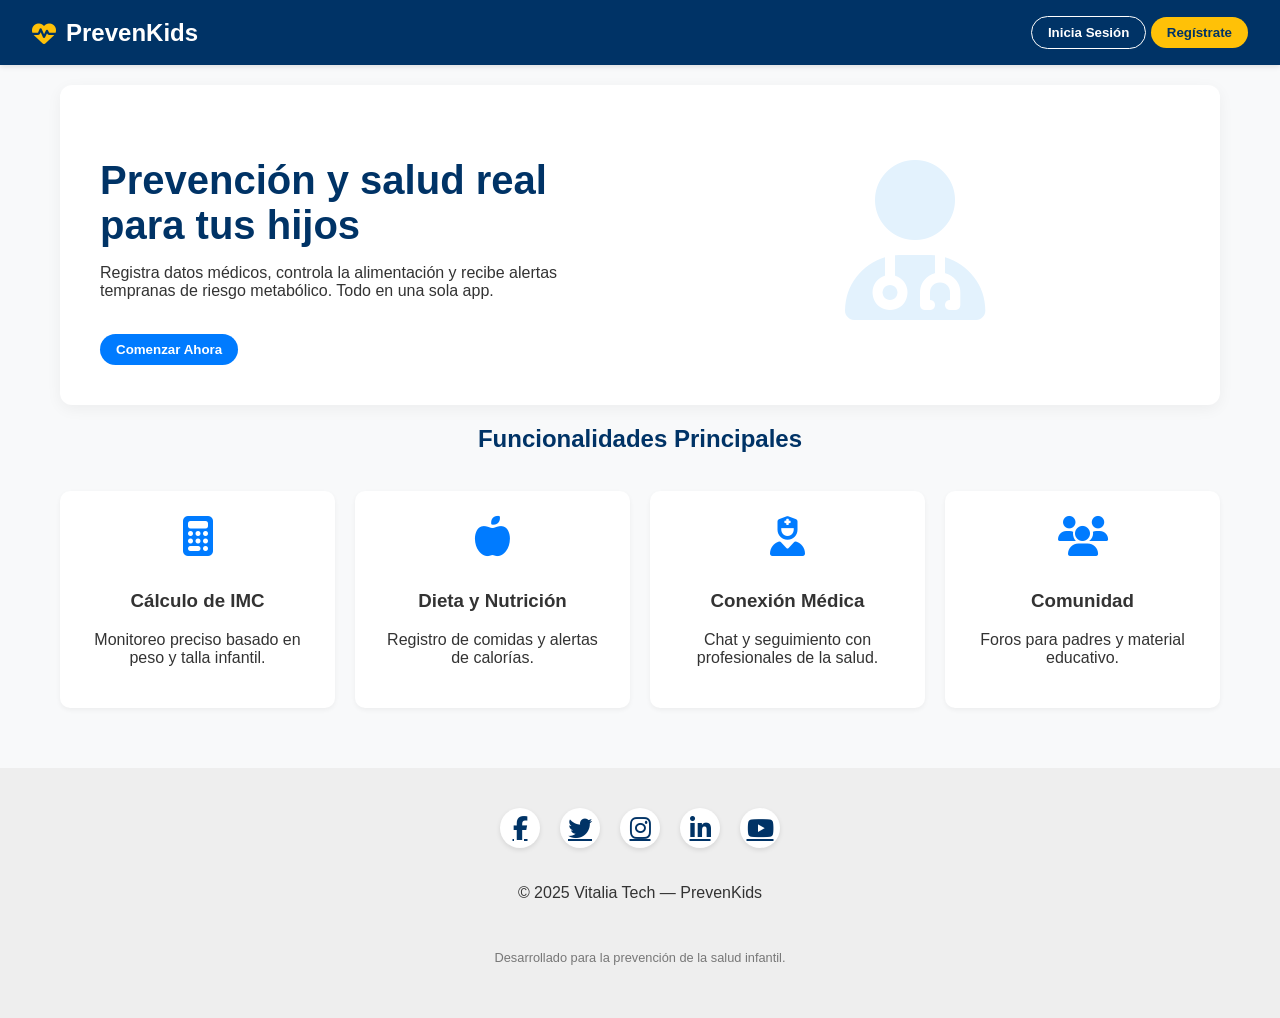
<file: index.html>
<!DOCTYPE html>
<html lang="es">
  <head>
    <meta charset="UTF-8" />
    <meta name="viewport" content="width=device-width, initial-scale=1.0" />
    <title>PrevenKids</title>
    <link rel="stylesheet" href="styles.css" />
    <link rel="stylesheet" href="https://cdnjs.cloudflare.com/ajax/libs/font-awesome/6.4.0/css/all.min.css">
  </head>
  <body>
    <body>
    <!-- NAVEGACIÓN -->
    <header>
        <div class="logo" onclick="app.navigate('landing')">
            <i class="fas fa-heartbeat"></i> PrevenKids
        </div>
        <nav id="main-nav">
            <!-- Los items del menú se inyectan via JS según el rol -->
        </nav>
        <div class="acciones" id="auth-buttons">
            <button onclick="app.navigate('login')" class="btn outline">Inicia Sesión</button>
            <button onclick="app.navigate('register')" class="btn amarillo">Regístrate</button>
        </div>
        <div class="acciones" id="user-profile" style="display: none;">
            <span id="user-name" style="margin-right: 15px; font-weight: bold;">Usuario</span>
            <button onclick="app.logout()" class="btn rojo">Salir</button>
        </div>
    </header>

    <main>
        <!-- VISTA: LANDING PAGE -->
        <section id="view-landing" class="view-section active">
            <div class="hero">
                <div class="texto">
                    <h1>Prevención y salud real para tus hijos</h1>
                    <p>Registra datos médicos, controla la alimentación y recibe alertas tempranas de riesgo metabólico. Todo en una sola app.</p>
                    <br>
                    <button onclick="app.navigate('register')" class="btn azul">Comenzar Ahora</button>
                </div>
                <div class="imagen">
                    <!-- Placeholder image con FontAwesome -->
                    <div style="font-size: 10rem; color: var(--light-blue);"><i class="fas fa-user-md"></i></div>
                </div>
            </div>

            <h2 style="text-align: center; color: var(--primary-blue);">Funcionalidades Principales</h2>
            <br>
            <div class="features-grid">
                <div class="feature-card">
                    <i class="fas fa-calculator"></i>
                    <h3>Cálculo de IMC</h3>
                    <p>Monitoreo preciso basado en peso y talla infantil.</p>
                </div>
                <div class="feature-card">
                    <i class="fas fa-apple-alt"></i>
                    <h3>Dieta y Nutrición</h3>
                    <p>Registro de comidas y alertas de calorías.</p>
                </div>
                <div class="feature-card">
                    <i class="fas fa-user-nurse"></i>
                    <h3>Conexión Médica</h3>
                    <p>Chat y seguimiento con profesionales de la salud.</p>
                </div>
                <div class="feature-card">
                    <i class="fas fa-users"></i>
                    <h3>Comunidad</h3>
                    <p>Foros para padres y material educativo.</p>
                </div>
            </div>
        </section>

        <!-- VISTA: REGISTRO / LOGIN (US01, US02, US03) -->
        <section id="view-auth" class="view-section">
            <div class="auth-container">
                <h2 id="auth-title" style="text-align: center; color: var(--primary-blue);">Registro de Usuario</h2>
                <form id="auth-form" onsubmit="app.handleAuth(event)">
                    <div class="form-group">
                        <label>Tipo de Usuario</label>
                        <select id="user-role" required>
                            <option value="parent">Padre o Cuidador</option>
                            <option value="professional">Profesional de Salud</option>
                            <option value="authority">Autoridad de Salud</option>
                        </select>
                    </div>
                    <div class="form-group">
                        <label>Nombre Completo</label>
                        <input type="text" id="auth-name" required placeholder="Ej: Juan Pérez">
                    </div>
                    <div class="form-group">
                        <label>Correo Electrónico</label>
                        <input type="email" required placeholder="correo@ejemplo.com">
                    </div>
                    <div class="form-group">
                        <label>Contraseña</label>
                        <input type="password" required>
                    </div>
                    <button type="submit" class="btn azul" style="width: 100%;">Ingresar</button>
                </form>
                <p style="text-align: center; margin-top: 15px; font-size: 0.9rem;">
                    Al registrarte aceptas nuestros términos y condiciones.
                </p>
            </div>
        </section>

        <!-- VISTA: DASHBOARD PADRE (US05, US06, US14, etc.) -->
        <section id="view-dashboard-parent" class="view-section">
            <div class="dashboard-header">
                <h2>Hola, <span class="parent-name">Papá/Mamá</span></h2>
                <div>
                    <button class="btn amarillo" onclick="app.showModal('modal-imc')"><i class="fas fa-calculator"></i> Medir IMC</button>
                    <button class="btn verde" onclick="app.showModal('modal-meal')"><i class="fas fa-utensils"></i> Registrar Comida</button>
                </div>
            </div>

            <!-- Alertas (US07, US10, US13, US30) -->
            <div id="alerts-container">
                <div class="notification">
                    <i class="fas fa-exclamation-circle"></i> <strong>Alerta:</strong> Se detectó poca actividad física en los últimos 3 días (US13). ¡Salgan a caminar!
                </div>
            </div>

            <div class="stats-grid">
                <div class="stat-card" style="border-color: var(--secondary-blue);">
                    <h3>IMC Actual</h3>
                    <div class="value">21.5</div>
                    <small style="color: var(--success);">Peso Saludable</small>
                </div>
                <div class="stat-card" style="border-color: var(--success);">
                    <h3>Actividad Semanal</h3>
                    <div class="value">120 min</div>
                    <small>Meta: 150 min</small>
                </div>
                <div class="stat-card" style="border-color: var(--warning);">
                    <h3>Agua Hoy</h3>
                    <div class="value">4 Vasos</div>
                    <small>Falta hidratación (US30)</small>
                </div>
                <div class="stat-card" style="border-color: var(--danger);">
                    <h3>Sueño</h3>
                    <div class="value">7 hrs</div>
                    <small>Recomendado: 9 hrs</small>
                </div>
            </div>

            <div class="dashboard-main">
                <div class="left-col">
                    <div class="panel">
                        <div class="panel-header">
                            <h3><i class="fas fa-chart-line"></i> Progreso Semanal (US14)</h3>
                            <button class="btn outline" style="color:var(--primary-blue); border:1px solid #ddd;">Ver Detalle</button>
                        </div>
                        <div style="height: 200px; background: #f8f9fa; display: flex; align-items: flex-end; justify-content: space-around; padding: 10px;">
                            <!-- Gráfica simulada -->
                            <div style="width: 30px; height: 60%; background: var(--secondary-blue);" title="Lun"></div>
                            <div style="width: 30px; height: 80%; background: var(--secondary-blue);" title="Mar"></div>
                            <div style="width: 30px; height: 40%; background: var(--secondary-blue);" title="Mie"></div>
                            <div style="width: 30px; height: 90%; background: var(--secondary-blue);" title="Jue"></div>
                            <div style="width: 30px; height: 70%; background: var(--secondary-blue);" title="Vie"></div>
                        </div>
                    </div>

                    <div class="panel">
                        <div class="panel-header">
                            <h3><i class="fas fa-lightbulb"></i> Recomendaciones (US08, US11)</h3>
                        </div>
                        <ul style="list-style: none; padding: 0;">
                            <li style="padding: 10px; border-bottom: 1px solid #eee;">
                                <i class="fas fa-apple-alt" style="color: var(--success);"></i> <strong>Nutrición:</strong> Incluye más fibra en el desayuno para mejorar la digestión.
                            </li>
                            <li style="padding: 10px; border-bottom: 1px solid #eee;">
                                <i class="fas fa-running" style="color: var(--secondary-blue);"></i> <strong>Ejercicio:</strong> Prueba una rutina de 20 min de baile hoy. (US15)
                            </li>
                        </ul>
                    </div>
                </div>

                <div class="right-col">
                    <div class="panel">
                        <div class="panel-header">
                            <h3><i class="fas fa-comments"></i> Chat Médico (US18)</h3>
                        </div>
                        <div style="height: 200px; overflow-y: auto; border: 1px solid #eee; padding: 10px; margin-bottom: 10px;">
                            <p><strong>Dr. Silva:</strong> Hola, ¿cómo sigue del dolor de estómago?</p>
                            <p style="text-align: right; color: var(--secondary-blue);">Mucho mejor, gracias.</p>
                        </div>
                        <div style="display: flex; gap: 5px;">
                            <input type="text" placeholder="Escribe..." style="flex:1; padding: 5px;">
                            <button class="btn azul"><i class="fas fa-paper-plane"></i></button>
                        </div>
                    </div>

                    <div class="panel">
                        <h3>Acciones Rápidas</h3>
                        <div style="display: flex; flex-direction: column; gap: 10px; margin-top: 15px;">
                            <button class="btn outline" style="color: #333; border: 1px solid #ccc; text-align: left;" onclick="alert('Descargando PDF... (US29)')"><i class="fas fa-file-pdf"></i> Descargar Reportes</button>
                            <button class="btn outline" style="color: #333; border: 1px solid #ccc; text-align: left;" onclick="app.navigate('forum')"><i class="fas fa-users"></i> Ir a Foros (US04)</button>
                            <button class="btn outline" style="color: #333; border: 1px solid #ccc; text-align: left;" onclick="app.navigate('videos')"><i class="fas fa-video"></i> Videos Educativos (US17)</button>
                        </div>
                    </div>
                </div>
            </div>
        </section>

        <!-- VISTA: DASHBOARD PROFESIONAL (US19, US35, US36) -->
        <section id="view-dashboard-pro" class="view-section">
            <div class="dashboard-header">
                <h2>Panel Clínico - Dr. <span class="pro-name">Médico</span></h2>
                <button class="btn azul"><i class="fas fa-user-plus"></i> Registrar Paciente (US36)</button>
            </div>

            <div class="panel">
                <div class="panel-header">
                    <h3>Pacientes Asignados</h3>
                    <div>
                        <label>Filtrar por Riesgo (US35): </label>
                        <select onchange="app.filterPatients(this.value)">
                            <option value="all">Todos</option>
                            <option value="alto">Alto</option>
                            <option value="medio">Medio</option>
                        </select>
                    </div>
                </div>
                <table class="patient-table">
                    <thead>
                        <tr>
                            <th>Nombre</th>
                            <th>Edad</th>
                            <th>IMC</th>
                            <th>Riesgo</th>
                            <th>Acciones</th>
                        </tr>
                    </thead>
                    <tbody id="patient-list">
                        <!-- JS Populate -->
                    </tbody>
                </table>
            </div>
        </section>
        
        <!-- VISTA: FOROS (US04) -->
        <section id="view-forum" class="view-section">
            <h2>Foro de Padres</h2>
            <button class="btn azul" onclick="app.navigate('dashboard-parent')" style="margin-bottom: 20px;">Volver al Dashboard</button>
            
            <div class="post panel">
                <div class="post-header">
                    <div class="avatar">JP</div>
                    <div>
                        <strong>Juan Pérez</strong>
                        <small style="display:block; color: gray;">Hace 2 horas</small>
                    </div>
                </div>
                <p>¿Alguien tiene recomendaciones para loncheras saludables? Mi hijo se aburre de las frutas.</p>
                <div style="margin-top: 10px; border-top: 1px solid #eee; padding-top: 10px;">
                    <small><i class="fas fa-comment"></i> 3 Respuestas</small>
                </div>
            </div>
            
            <div class="post panel">
                <div class="post-header">
                    <div class="avatar" style="background: #ffccbc;">MA</div>
                    <div>
                        <strong>María Aguilar</strong>
                        <small style="display:block; color: gray;">Ayer</small>
                    </div>
                </div>
                <p>Comparto esta receta de pancakes de avena, ¡a mis hijos les encantó!</p>
            </div>
        </section>

        <!-- VISTA: VIDEOS (US17, US37) -->
        <section id="view-videos" class="view-section">
            <h2>Biblioteca Educativa</h2>
            <button class="btn azul" onclick="app.navigate('dashboard-parent')" style="margin-bottom: 20px;">Volver</button>
            <div class="features-grid">
                <div class="feature-card">
                    <div style="height: 120px; background: #ddd; margin-bottom: 10px; display: flex; align-items: center; justify-content: center;">
                        <i class="fas fa-play-circle" style="font-size: 3rem; color: #666;"></i>
                    </div>
                    <h4>Importancia del Desayuno</h4>
                    <button class="btn outline" style="color:var(--primary-blue); margin-top:10px;">Ver Video</button>
                    <button class="btn outline" style="color:var(--accent-yellow);"><i class="fas fa-star"></i></button>
                </div>
                <div class="feature-card">
                    <div style="height: 120px; background: #ddd; margin-bottom: 10px; display: flex; align-items: center; justify-content: center;">
                        <i class="fas fa-play-circle" style="font-size: 3rem; color: #666;"></i>
                    </div>
                    <h4>Ejercicios en Casa</h4>
                    <button class="btn outline" style="color:var(--primary-blue); margin-top:10px;">Ver Video</button>
                    <button class="btn outline" style="color:var(--accent-yellow);"><i class="fas fa-star"></i></button>
                </div>
            </div>
        </section>

    </main>

    <!-- FOOTER CON REDES SOCIALES (REQUERIDO) -->
    <footer>
        <div class="footer-content">
            <div class="social-icons">
                <a href="#" title="Facebook"><i class="fab fa-facebook-f"></i></a>
                <a href="#" title="Twitter"><i class="fab fa-twitter"></i></a>
                <a href="#" title="Instagram"><i class="fab fa-instagram"></i></a>
                <a href="#" title="LinkedIn"><i class="fab fa-linkedin-in"></i></a>
                <a href="#" title="YouTube"><i class="fab fa-youtube"></i></a>
            </div>
            <p>© 2025 Vitalia Tech — PrevenKids</p>
            <p style="font-size: 0.8rem; color: #777;">Desarrollado para la prevención de la salud infantil.</p>
        </div>
    </footer>

    <script src="script.js"></script>
  </body>
</html>
</file>
<file: styles.css>
/* --- ESTILOS GENERALES (styles.css) --- */
:root {
    --primary-blue: #003366;
    --secondary-blue: #007bff;
    --light-blue: #e3f2fd;
    --accent-yellow: #ffc107;
    --light-bg: #f8f9fa;
    --dark-text: #333;
    --white: #ffffff;
    --success: #28a745;
    --danger: #dc3545;
    --warning: #ffc107;
    --gray: #6c757d;
}

body {
    font-family: 'Segoe UI', Tahoma, Geneva, Verdana, sans-serif;
    margin: 0;
    background: var(--light-bg);
    color: var(--dark-text);
    display: flex;
    flex-direction: column;
    min-height: 100vh;
  --primary-blue: #003366;
  --secondary-blue: #007bff;
  --light-blue: #e3f2fd;
  --accent-yellow: #ffc107;
  --light-bg: #f8f9fa;
  --dark-text: #333;
  --white: #ffffff;
  --success: #28a745;
  --danger: #dc3545;
  --warning: #ffc107;
  --gray: #6c757d;
}

body {
  font-family: "Segoe UI", Tahoma, Geneva, Verdana, sans-serif;
  margin: 0;
  background: var(--light-bg);
  color: var(--dark-text);
  display: flex;
  flex-direction: column;
  min-height: 100vh;
}

/* --- HEADER --- */
header {
    background: var(--primary-blue);
    color: var(--white);
    padding: 1rem 2rem;
    display: flex;
    align-items: center;
    justify-content: space-between;
    position: sticky;
    top: 0;
    z-index: 1000;
    box-shadow: 0 2px 5px rgba(0,0,0,0.1);
}

.logo {
    font-weight: bold;
    font-size: 1.5rem;
    display: flex;
    align-items: center;
    gap: 10px;
    cursor: pointer;
}
.logo i { color: var(--accent-yellow); }

nav { display: flex; align-items: center; gap: 20px; }

nav a {
    color: rgba(255,255,255,0.9);
    text-decoration: none;
    font-weight: 500;
    transition: color 0.3s;
    cursor: pointer;
}

nav a:hover { color: var(--accent-yellow); }

.btn {
    padding: 8px 16px;
    border: none;
    border-radius: 20px;
    cursor: pointer;
    font-weight: bold;
    transition: all 0.2s;
    text-decoration: none;
    display: inline-flex;
    align-items: center;
    gap: 5px;
}

.btn:hover { transform: translateY(-1px); opacity: 0.9; }
.btn.azul { background: var(--secondary-blue); color: white; }
.btn.amarillo { background: var(--accent-yellow); color: var(--primary-blue); }
.btn.verde { background: var(--success); color: white; }
.btn.rojo { background: var(--danger); color: white; }
.btn.outline { background: transparent; border: 1px solid white; color: white; }

/* --- VISTAS (SPA Logic) --- */
.view-section {
    display: none; /* Oculto por defecto */
    padding: 20px;
    max-width: 1200px;
    margin: 0 auto;
    width: 100%;
    box-sizing: border-box;
    animation: fadeIn 0.4s ease;
}

.view-section.active { display: block; }

@keyframes fadeIn {
    from { opacity: 0; transform: translateY(10px); }
    to { opacity: 1; transform: translateY(0); }
}

/* --- LANDING PAGE --- */
.hero {
    display: flex;
    flex-wrap: wrap;
    align-items: center;
    background: white;
    border-radius: 12px;
    padding: 40px;
    margin-bottom: 20px;
    box-shadow: 0 4px 15px rgba(0,0,0,0.05);
}
.hero .texto { flex: 1; min-width: 300px; padding-right: 20px; }
.hero h1 { color: var(--primary-blue); font-size: 2.5rem; margin-bottom: 1rem; }
.hero .imagen { flex: 1; min-width: 300px; text-align: center; }
.hero img { max-width: 100%; border-radius: 20px; }

.features-grid {
    display: grid;
    grid-template-columns: repeat(auto-fit, minmax(250px, 1fr));
    gap: 20px;
    margin-bottom: 40px;
}
.feature-card {
    background: white;
    padding: 25px;
    border-radius: 10px;
    text-align: center;
    box-shadow: 0 2px 5px rgba(0,0,0,0.05);
    transition: transform 0.3s;
}
.feature-card:hover { transform: translateY(-5px); }
.feature-card i { font-size: 2.5rem; color: var(--secondary-blue); margin-bottom: 15px; }

/* --- AUTH FORMS --- */
.auth-container {
    max-width: 450px;
    margin: 50px auto;
    background: white;
    padding: 30px;
    border-radius: 12px;
    box-shadow: 0 5px 20px rgba(0,0,0,0.1);
}
.form-group { margin-bottom: 15px; }
.form-group label { display: block; margin-bottom: 5px; font-weight: 500; }
.form-group input, .form-group select, .form-group textarea {
    width: 100%;
    padding: 10px;
    border: 1px solid #ddd;
    border-radius: 6px;
    box-sizing: border-box;
}

/* --- DASHBOARD PADRE --- */
.dashboard-header {
    display: flex;
    justify-content: space-between;
    align-items: center;
    margin-bottom: 20px;
}
.stats-grid {
    display: grid;
    grid-template-columns: repeat(auto-fit, minmax(200px, 1fr));
    gap: 20px;
    margin-bottom: 30px;
}
.stat-card {
    background: white;
    padding: 20px;
    border-radius: 10px;
    box-shadow: 0 2px 5px rgba(0,0,0,0.05);
    border-left: 5px solid var(--secondary-blue);
}
.stat-card h3 { margin: 0 0 10px 0; color: var(--gray); font-size: 0.9rem; }
.stat-card .value { font-size: 1.8rem; font-weight: bold; color: var(--primary-blue); }

.dashboard-main {
    display: grid;
    grid-template-columns: 2fr 1fr;
    gap: 20px;
}
@media (max-width: 768px) { .dashboard-main { grid-template-columns: 1fr; } }

.panel {
    background: white;
    padding: 20px;
    border-radius: 10px;
    box-shadow: 0 2px 5px rgba(0,0,0,0.05);
    margin-bottom: 20px;
}
.panel-header {
    display: flex;
    justify-content: space-between;
    align-items: center;
    border-bottom: 1px solid #eee;
    padding-bottom: 10px;
    margin-bottom: 15px;
}
.panel h3 { margin: 0; color: var(--primary-blue); }

/* --- DASHBOARD PROFESIONAL --- */
.patient-table {
    width: 100%;
    border-collapse: collapse;
}
.patient-table th, .patient-table td {
    text-align: left;
    padding: 12px;
    border-bottom: 1px solid #eee;
}
.patient-table th { background: var(--light-blue); color: var(--primary-blue); }
.tag {
    padding: 4px 8px;
    border-radius: 12px;
    font-size: 0.8rem;
    font-weight: bold;
}
.tag.alto { background: #ffebee; color: var(--danger); }
.tag.medio { background: #fff3e0; color: var(--warning); }
.tag.normal { background: #e8f5e9; color: var(--success); }

/* --- FOROS & EDUCACION --- */
.post { border: 1px solid #eee; padding: 15px; border-radius: 8px; margin-bottom: 15px; }
.post-header { display: flex; align-items: center; gap: 10px; margin-bottom: 10px; }
.avatar { width: 40px; height: 40px; background: #ddd; border-radius: 50%; display: flex; align-items: center; justify-content: center; font-weight: bold; }

/* --- FOOTER (Con Redes Sociales) --- */
footer {
    background: #eee;
    padding: 40px 20px;
    margin-top: auto;
    text-align: center;
}
.footer-content {
    max-width: 1200px;
    margin: 0 auto;
    display: flex;
    flex-direction: column;
    align-items: center;
    gap: 20px;
}
.social-icons {
    display: flex;
    gap: 20px;
    font-size: 1.5rem;
}
.social-icons a {
    color: var(--primary-blue);
    transition: color 0.3s;
    width: 40px;
    height: 40px;
    display: flex;
    align-items: center;
    justify-content: center;
    background: white;
    border-radius: 50%;
    box-shadow: 0 2px 5px rgba(0,0,0,0.1);
}
.social-icons a:hover { color: var(--secondary-blue); transform: translateY(-3px); }

/* Notificaciones (Simuladas) */
.notification {
    background: var(--light-blue);
    border-left: 4px solid var(--secondary-blue);
    padding: 15px;
    margin-bottom: 10px;
    border-radius: 4px;
    font-size: 0.9rem;
}
</file>
